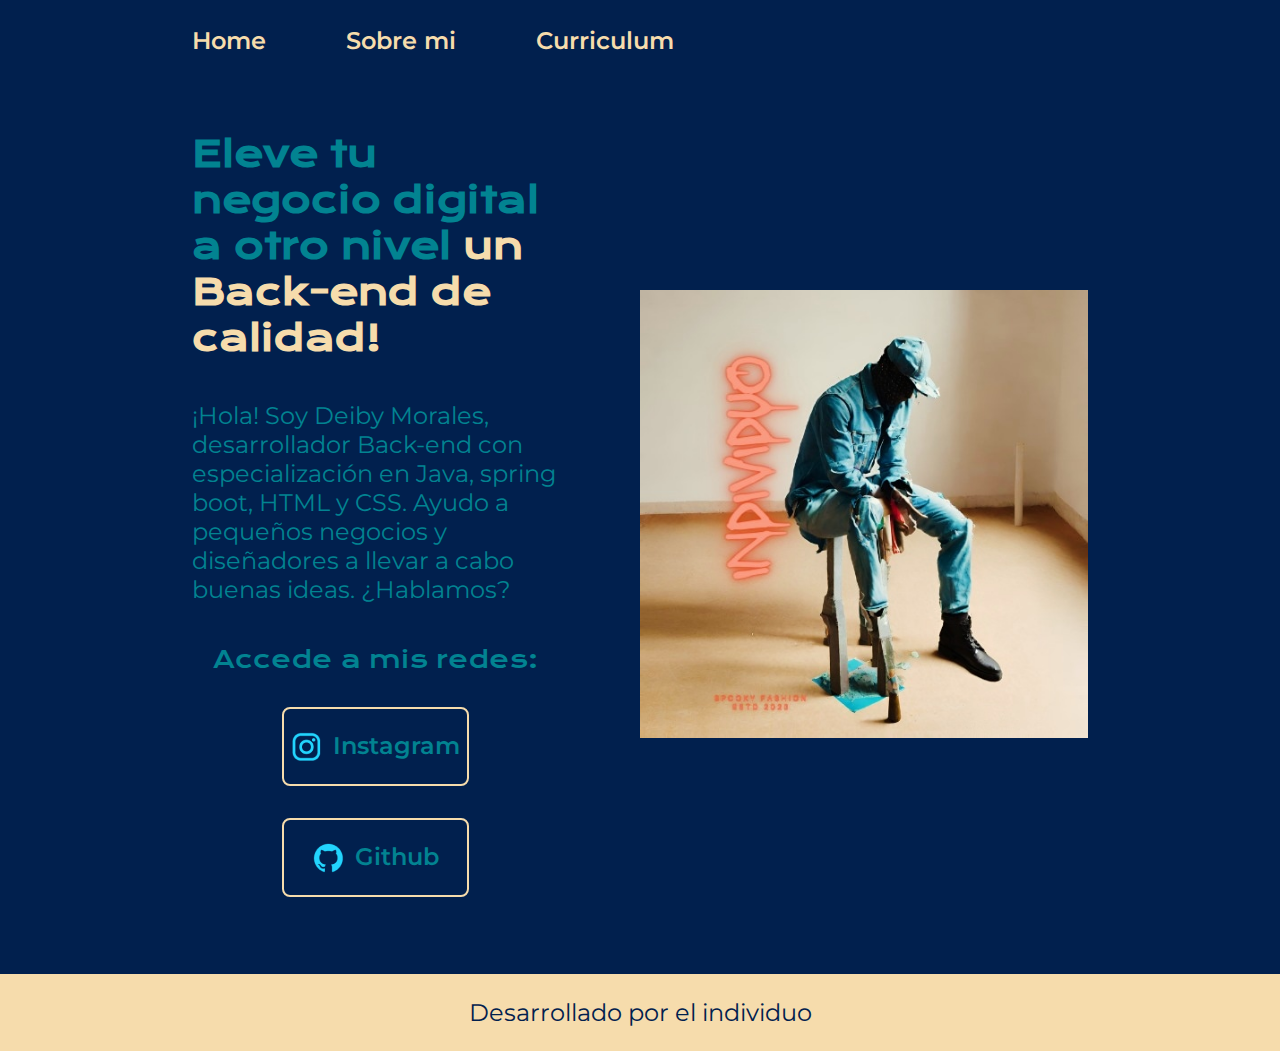
<file: index.html>
<!DOCTYPE html>
<html lang="es-col">
<head>
    <meta charset="UTF-8">
    <meta http-equiv="X-UA-Compatible" content="IE=edge">
    <meta name="viewport" content="width=device-width, initial-scale=1.0">
    <title>Portafolio</title>
    <link rel="stylesheet" href="./styles/style.css">
</head>
<body>
    <header class="header">
        <nav class="header__menu">
            <a class="header__menu__link" href="index.html">Home</a>
            <a class="header__menu__link" href="about.html">Sobre mi</a>
            <a class="header__menu__link" href="curriculum.html">Curriculum</a>
        </nav>
    </header>
    <main class="Presentacion">
     <section class="Presentacion__contenido">
        <h1 class="Presentacion__contenido__titulo">Eleve tu negocio digital a otro nivel <strong class="Titulo-destaque">un Back-end de calidad!</strong> 
        </h1>
        <p class="Presentacion__contenido__texto"> ¡Hola! Soy Deiby Morales, 
            desarrollador Back-end con 
            especialización en Java, spring boot, HTML y CSS. Ayudo a pequeños negocios y 
            diseñadores a llevar a cabo buenas ideas. ¿Hablamos?
    </p>
      <div class="Presentacion__enlaces">
        <h2 class="Presentacion__enlaces__subtitulo">Accede a mis redes:</h2>
        <a class="Presentacion__enlaces__link" href="https://www.instagram.com/">
            <img src="./assets/instagram.png"> Instagram</a>
        <a class="Presentacion__enlaces__link" href="https://www.github.com/">
            <img src="./assets/github.png">
            Github</a>
     </div>
    </section> 
    <img class="Presentacion__imagen" src="./assets/El individuo.jpeg" alt="imagen de Ana Garcia trabajando">
  
    </main>
    <footer class="footer">
        <p>Desarrollado por el individuo</p>
    </footer>
    
</body>
</html>
</file>
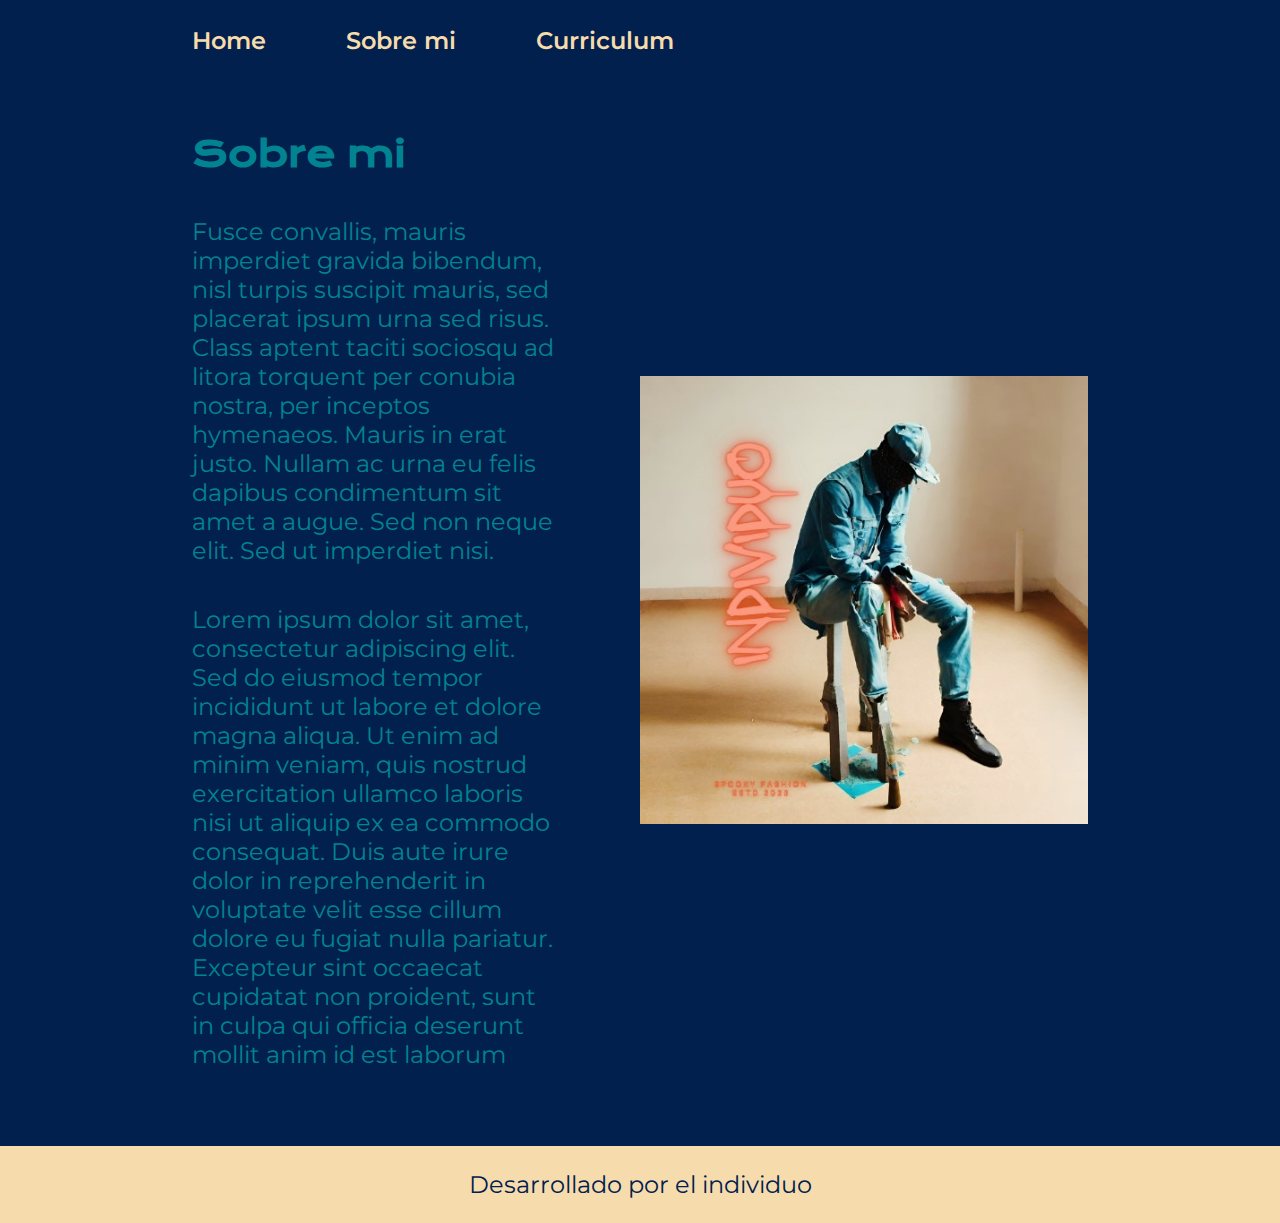
<file: about.html>
<!DOCTYPE html>
<html lang="es-col">
<head>
    <meta charset="UTF-8">
    <meta http-equiv="X-UA-Compatible" content="IE=edge">
    <meta name="viewport" content="width=device-width, initial-scale=1.0">
    <title>Sobre mi</title>
    <link rel="stylesheet" href="./styles/style.css">
</head>
<body>
    <header class="header">
        <nav class="header__menu">
            <a class="header__menu__link" href="index.html">Home</a>
            <a class="header__menu__link" href="about.html">Sobre mi</a>
            <a class="header__menu__link" href="curriculum.html">Curriculum</a>
        </nav>
    </header>
    <main class="Presentacion">
        <section class="Presentacion__contenido">
           <h1 class="Presentacion__contenido__titulo">Sobre mi</h1> 
          <p class="Presentacion__contenido__texto">Fusce convallis, mauris imperdiet gravida bibendum, nisl turpis suscipit mauris, sed placerat ipsum urna sed risus. Class aptent taciti sociosqu ad litora torquent per conubia nostra, per inceptos hymenaeos. Mauris in erat justo. Nullam ac urna eu felis dapibus condimentum sit amet a augue. Sed non neque elit. Sed ut imperdiet nisi.</p>
          <p class="Presentacion__contenido__texto">Lorem ipsum dolor sit amet, consectetur adipiscing elit. Sed do eiusmod tempor incididunt ut labore et dolore magna aliqua. Ut enim ad minim veniam, quis nostrud exercitation ullamco laboris nisi ut aliquip ex ea commodo consequat. Duis aute irure dolor in reprehenderit in voluptate velit esse cillum dolore eu fugiat nulla pariatur. Excepteur sint occaecat cupidatat non proident, sunt in culpa qui officia deserunt mollit anim id est laborum
            
            </p>
             
        </section>
        <img class="Presentacion__imagen" src="./assets/El individuo.jpeg" alt="imagen de Ana Garcia desarrollando un proyecto">

    </main>
    <footer class="footer">
        <p>Desarrollado por el individuo</p>
    </footer>
    
</body>
</html>
</file>
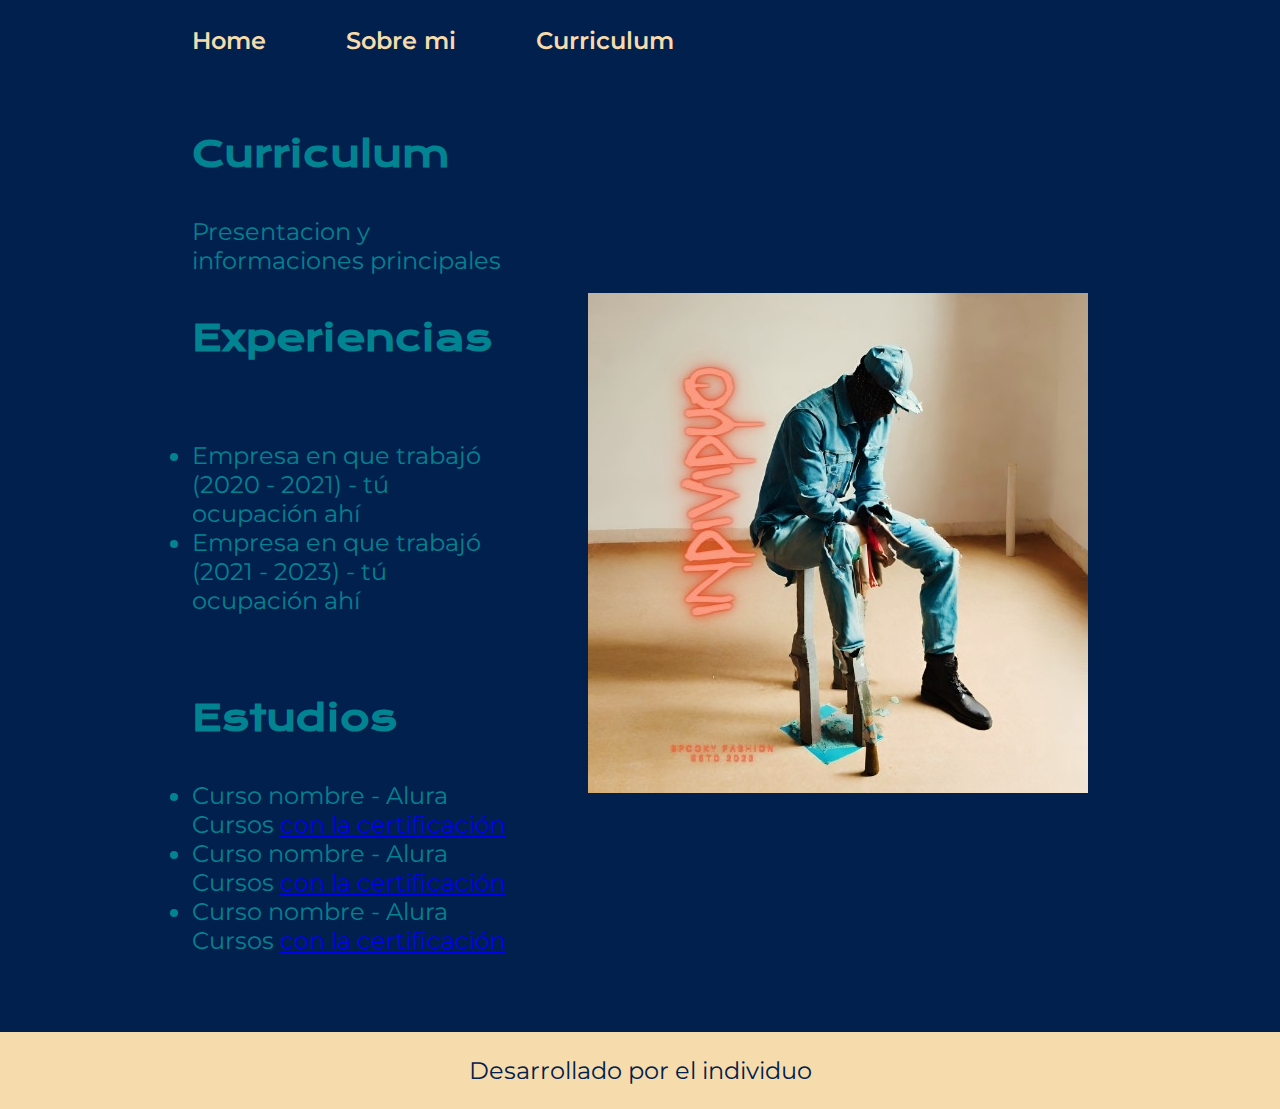
<file: curriculum.html>
<!DOCTYPE html>
<html lang="es-col">
<head>
    <meta charset="UTF-8">
    <meta http-equiv="X-UA-Compatible" content="IE=edge">
    <meta name="viewport" content="width=device-width, initial-scale=1.0">
    <title>Curriculum</title>
    <link rel="stylesheet" href="./styles/style.css">
</head>
<body>
    <header class="header">
        <nav class="header__menu">
            <a class="header__menu__link" href="index.html">Home</a>
            <a class="header__menu__link" href="about.html">Sobre mi</a>
            <a class="header__menu__link" href="curriculum.html">Curriculum</a>
        </nav>
    </header>
    <main class="Presentacion">
        <section class="Presentacion__contenido">
            <h1 class="Presentacion__contenido__titulo">
                Curriculum</h1>
                <p class="Presentacion__contenido__texto">
                    Presentacion y informaciones principales

                </p>
                <h2 class="Presentacion__contenido__titulo">Experiencias</h2>
                <p class="Presentacion__contenido__texto">
                    <ul class="Presentacion__contenido__texto">
                        <li> Empresa en que trabajó (2020 - 2021) - tú ocupación ahí </li>
                        <li> Empresa en que trabajó (2021 - 2023) - tú ocupación ahí </li>
                    </ul>
                </p>
                <h2 class="Presentacion__contenido__titulo">Estudios</h2>
                <div class="Presentacion__contenido__texto">
                    <ul class="Presentacion__contenido__texto">
                        <li>Curso nombre - Alura Cursos <a href="linkdelacertificacion">con la certificación</a> </li>
                        <li>Curso nombre - Alura Cursos <a href="linkdelacertificacion">con la certificación</a></li>
                        <li>Curso nombre - Alura Cursos <a href="linkdelacertificacion">con la certificación</a></li>
                    </ul>
                </div>
        </section>
        <img src="./assets/El individuo.jpeg" alt="Foto de Ana García desarrolando un proyecto">
    </main>
    <footer class="footer">
        <p>Desarrollado por el individuo</p>
    </footer>
</body>
</html>
</file>
<file: styles/style.css>
@import url('https://fonts.googleapis.com/css2?family=Krona+One&family=Montserrat:ital,wght@0,100..900;1,100..900&display=swap');

:root{
    --color-primario:#01204E;
    --color-secundario: #028391;
    --color-terciario: #F6DCAC;
    --color-hover: #272727;

    --fuente-montserrat: 'Montserrat', sans-serif;
    --fuente-krona: 'krona One', sans-serif;
}


*{
    padding: 0;
    margin: 0;
}

body{
    background: var(--color-primario);
    color: var(--color-secundario);
    box-sizing: border-box;
}

.header {
    padding: 2% 0% 0% 15%;

}

.header__menu{
    display: flex;
    gap: 80px;
}

.header__menu__link{
    font-family: var(--fuente-montserrat);
    font-size: 1.5rem;
    font-weight: 600;
    color: var(--color-terciario);
    text-decoration: none;
}

.Presentacion{
    padding: 6% 15%;
    display: flex;
    align-items: center;
    justify-content: space-between;
    gap: 82px;
    
}
.Presentacion__contenido{
    width: 50%;
    display: flex;
    flex-direction: column;
    gap: 40px;
}

.Presentacion__contenido__titulo{
    font-size: 2.25rem;
    font-family: var(--fuente-krona);
}

.Titulo-destaque{
    color: var(--color-terciario);
}

.Presentacion__contenido__texto{
    font-family: var(--fuente-montserrat);
    font-size: 1.5rem;
}
.Presentacion__enlaces{
    display: flex;
    justify-content: space-between;
    flex-direction: column;
    align-items: center;
    gap: 32px;
}

.Presentacion__enlaces__subtitulo{
    font-family: var(--fuente-krona);
    font-size: 1.5rem;;
    font-weight: 400;
}
.Presentacion__enlaces__link{
    width: 50%;
    text-align: center;
    padding: 21.5px 0;
    border-radius: 8px;
    font-family: var(--fuente-montserrat);
    font-size: 1.5rem;;
    font-weight: 600;
    text-decoration: none;
    color: var(--color-secundario);
    border: 2px solid var(--color-terciario);
    display: flex;
    justify-content: center;
    gap: 10px;

}

.Presentacion__enlaces__link:hover{
    background-color: var(--color-hover);
    padding: 3%;
   
}

.Presentacion__imagen{
    width: 50%;
}

.footer{
    background-color: var(--color-terciario);
    padding: 24px;
    color: var(--color-primario);
    text-align: center;
    font-family: var(--fuente-montserrat);
    font-size: 1.5rem;
    font-weight: 400;
}

@media (max-width:1200px){

    .header{
        padding: 10%;
    }

    .header__menu{
        justify-content: center;
    }

    .Presentacion{
        flex-direction: column-reverse;
        padding: 5%;       
    }

    .Presentacion__contenido{
        width: auto;
    }


}
</file>
